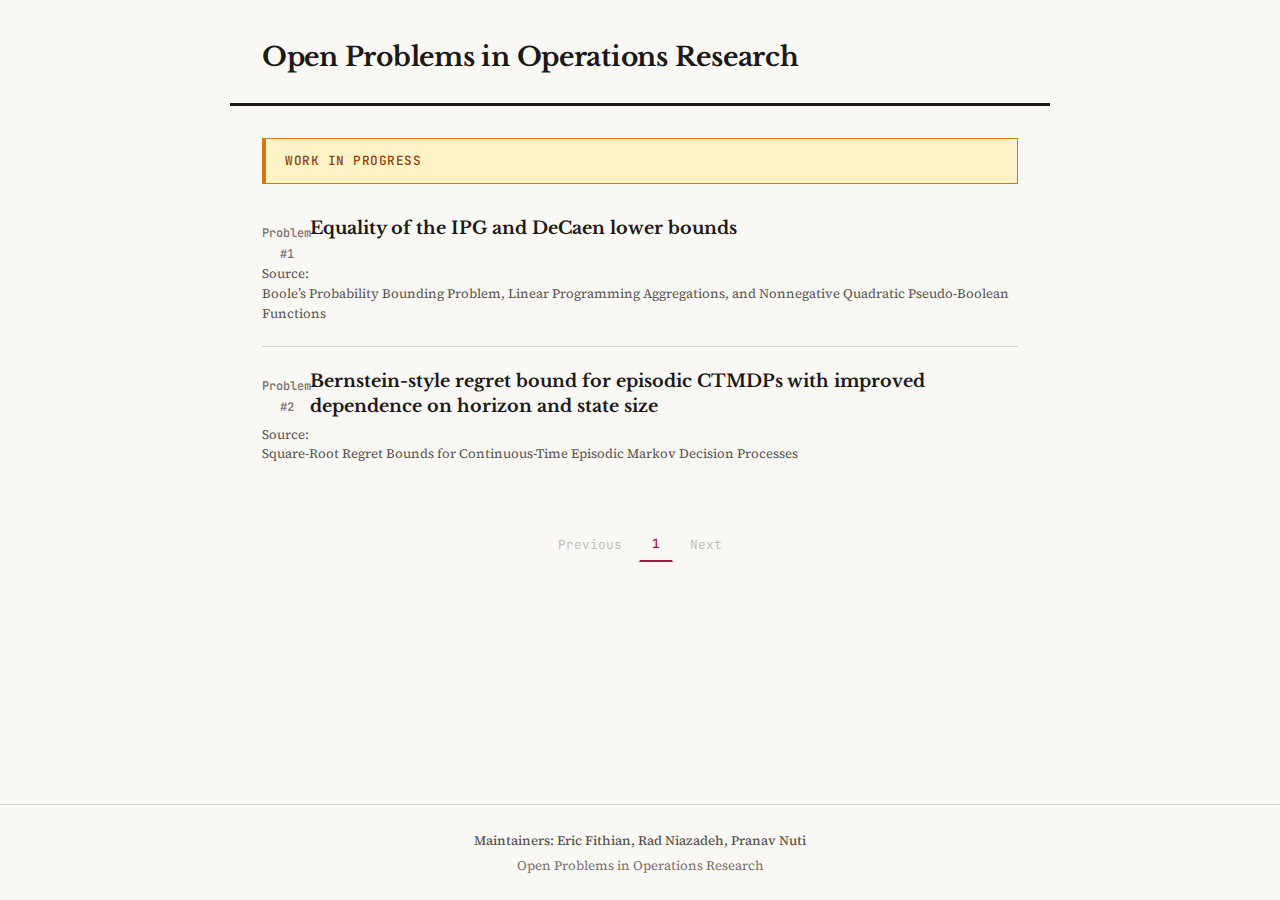
<file: index.html>
<!DOCTYPE html>
<html lang="en">
<head>
  <meta charset="UTF-8">
  <meta name="viewport" content="width=device-width, initial-scale=1.0">
  <title>Open Problems in Operations Research</title>
  <link rel="stylesheet" href="css/style.css">
</head>
<body>
  <header class="site-header">
    <h1 class="site-title"><a href="index.html">Open Problems in Operations Research</a></h1>
  </header>

  <main>
    <div class="wip-warning" role="alert" style="background-color: #fef08a; border: 2px solid #f59e0b; color: #92400e; padding: 1rem 1.5rem; border-radius: 8px;">
      Work in Progress
    </div>
    <ul class="problem-list" id="problem-list">
      <!-- Populated by JavaScript -->
    </ul>

    <nav class="pagination" id="pagination" aria-label="Problem list pagination">
      <!-- Populated by JavaScript -->
    </nav>
  </main>

  <footer class="site-footer">
    <div class="footer-content">
      <div class="footer-maintainers">Maintainers: Eric Fithian, Rad Niazadeh, Pranav Nuti</div>
      <div>Open Problems in Operations Research</div>
    </div>
  </footer>

  <script>
    const PROBLEMS_PER_PAGE = 10;
    let PROBLEMS_DATA = [];
    let totalPages = 1;

    function getCurrentPage() {
      const params = new URLSearchParams(window.location.search);
      const page = parseInt(params.get('page') || '1', 10);
      return Math.min(Math.max(1, page), totalPages);
    }

    function renderProblems() {
      const currentPage = getCurrentPage();
      const start = (currentPage - 1) * PROBLEMS_PER_PAGE;
      const end = Math.min(start + PROBLEMS_PER_PAGE, PROBLEMS_DATA.length);
      const pageProblems = PROBLEMS_DATA.slice(start, end);

      const listEl = document.getElementById('problem-list');
      listEl.innerHTML = pageProblems.map((p, idx) => `
        <li class="problem-card">
          <a href="problem.html?id=${encodeURIComponent(p.problem_id)}" class="problem-card-link">
            <div class="problem-card-id">Problem #${(currentPage - 1) * PROBLEMS_PER_PAGE + idx + 1}</div>
            <h2 class="problem-card-title">${escapeHtml(p.title)}</h2>
            <div class="problem-card-meta">
              <span>Source: ${formatSourcePaper(p)}</span>
            </div>
          </a>
        </li>
      `).join('');

      renderPagination(currentPage);
    }

    function renderPagination(currentPage) {
      const navEl = document.getElementById('pagination');
      let html = '';

      html += `<a href="?page=${currentPage - 1}" class="${currentPage === 1 ? 'disabled' : ''}" ${currentPage === 1 ? 'aria-disabled="true"' : ''}>Previous</a>`;

      for (let i = 1; i <= totalPages; i++) {
        const activeClass = i === currentPage ? 'current' : '';
        html += `<a href="?page=${i}" class="${activeClass}">${i}</a>`;
      }

      html += `<a href="?page=${currentPage + 1}" class="${currentPage === totalPages ? 'disabled' : ''}" ${currentPage === totalPages ? 'aria-disabled="true"' : ''}>Next</a>`;

      navEl.innerHTML = html;
    }

    function escapeHtml(text) {
      const div = document.createElement('div');
      div.textContent = String(text ?? "");
      return div.innerHTML;
    }

    function formatSourcePaper(p) {
      const title = escapeHtml(p.source_paper_title || p.source_paper || p.paper_id || "");
      const url = p.source_paper_url || "";
      if (url) {
        return `<a href="${escapeHtml(url)}" target="_blank" rel="noopener">${title}</a>`;
      }
      return title;
    }

    async function loadProblems() {
      const response = await fetch("data/llm_math_export/index.json");
      if (!response.ok) {
        throw new Error(`Failed to load export index: ${response.status}`);
      }
      const payload = await response.json();
      if (!payload || !Array.isArray(payload.problems)) {
        throw new Error("Invalid export index payload.");
      }
      PROBLEMS_DATA = payload.problems;
      totalPages = Math.max(1, Math.ceil(PROBLEMS_DATA.length / PROBLEMS_PER_PAGE));
    }

    async function boot() {
      try {
        await loadProblems();
        renderProblems();
      } catch (err) {
        const listEl = document.getElementById('problem-list');
        listEl.innerHTML = `<li class="problem-card"><div class="problem-card-title">No synced problems found.</div><div class="problem-card-meta">${escapeHtml(err.message)}</div></li>`;
        document.getElementById('pagination').innerHTML = "";
      }
    }

    boot();
  </script>
</body>
</html>
</file>
<file: css/style.css>
@import url('https://fonts.googleapis.com/css2?family=Libre+Baskerville:ital,wght@0,400;0,700;1,400&family=Source+Serif+4:ital,opsz,wght@0,8..60,400;0,8..60,500;0,8..60,600;1,8..60,400&family=JetBrains+Mono:wght@400;500&display=swap');

:root {
  --color-bg: #faf8f5;
  --color-surface: #faf8f5;
  --color-text: #1c1917;
  --color-text-secondary: #57534e;
  --color-text-muted: #78716c;
  --color-accent: #9f1239;
  --color-accent-hover: #881337;
  --color-accent-light: #fdf2f8;
  --color-rule: #d6d3d1;
  --color-rule-heavy: #a8a29e;
  --font-display: 'Libre Baskerville', Georgia, serif;
  --font-body: 'Source Serif 4', 'Charter', Georgia, serif;
  --font-mono: 'JetBrains Mono', 'Consolas', monospace;
  --content-width: 820px;
}

* {
  box-sizing: border-box;
}

body {
  margin: 0;
  padding: 0;
  font-family: var(--font-body);
  font-size: 17px;
  color: var(--color-text);
  background: var(--color-bg);
  line-height: 1.7;
  min-height: 100vh;
  display: flex;
  flex-direction: column;
  -webkit-font-smoothing: antialiased;
}

a {
  color: var(--color-accent);
  text-decoration-thickness: 1px;
  text-underline-offset: 2px;
}
a:hover {
  color: var(--color-accent-hover);
}

.site-header {
  padding: 2.5rem 2rem 1.8rem;
  max-width: var(--content-width);
  margin: 0 auto;
  width: 100%;
  border-bottom: 3px solid var(--color-text);
}

.site-title {
  font-family: var(--font-display);
  font-size: 1.65rem;
  font-weight: 700;
  margin: 0;
  color: var(--color-text);
  letter-spacing: -0.01em;
  line-height: 1.3;
}

.site-title a {
  color: inherit;
  text-decoration: none;
}
.site-title a:hover {
  color: var(--color-accent);
}

main {
  flex: 1;
  max-width: var(--content-width);
  margin: 0 auto;
  padding: 2rem 2rem 3rem;
  width: 100%;
}

/* Banners */
.wip-warning {
  font-family: var(--font-mono);
  font-size: 0.8rem;
  font-weight: 500;
  letter-spacing: 0.04em;
  text-transform: uppercase;
  color: #92400e !important;
  background: #fef3c7 !important;
  border: 1px solid #d97706 !important;
  border-left: 4px solid #d97706 !important;
  border-radius: 0 !important;
  padding: 0.7rem 1.2rem !important;
  margin-bottom: 2rem;
}

.unverified-banner {
  font-size: 0.9rem;
  color: #1e3a5f;
  background: #eff6ff;
  border: 1px solid #93c5fd;
  border-left: 4px solid #3b82f6;
  padding: 0.8rem 1.2rem;
  margin-bottom: 2rem;
  line-height: 1.6;
}
.unverified-banner strong {
  font-weight: 600;
}
.unverified-banner a {
  color: #1d4ed8;
  font-weight: 600;
}

/* Problem list (home page) */
.problem-list {
  list-style: none;
  padding: 0;
  margin: 0;
}

.problem-card {
  padding: 1.4rem 0;
  border-bottom: 1px solid var(--color-rule);
}
.problem-card:first-child {
  padding-top: 0;
}
.problem-card:last-child {
  border-bottom: none;
}

.problem-card-link {
  text-decoration: none;
  color: var(--color-text);
  display: flex;
  align-items: flex-start;
  gap: 1rem;
  width: 100%;
}

.problem-card-link:hover .problem-card-title {
  color: var(--color-accent);
}

.problem-card-id {
  font-family: var(--font-mono);
  font-size: 0.75rem;
  font-weight: 500;
  color: var(--color-text-muted);
  flex-shrink: 0;
  width: 2rem;
  text-align: right;
  padding-top: 0.45rem;
}

.problem-card-body {
  flex: 1;
  min-width: 0;
}

.problem-card-title {
  font-family: var(--font-display);
  font-size: 1.1rem;
  font-weight: 700;
  margin: 0 0 0.4rem;
  line-height: 1.4;
  transition: color 0.15s;
}

.problem-card-meta {
  font-size: 0.82rem;
  color: var(--color-text-muted);
  line-height: 1.5;
}
.problem-card-meta span {
  display: inline;
}
.problem-card-meta span + span::before {
  content: " · ";
  color: var(--color-rule-heavy);
}
.problem-card-meta a {
  color: var(--color-text-secondary);
  text-decoration: none;
}
.problem-card-meta a:hover {
  color: var(--color-accent);
  text-decoration: underline;
}

/* Pagination */
.pagination {
  display: flex;
  justify-content: center;
  align-items: center;
  gap: 0.25rem;
  margin: 2.5rem 0 1rem;
  flex-wrap: wrap;
}

.pagination a,
.pagination span {
  font-family: var(--font-mono);
  font-size: 0.8rem;
  padding: 0.35rem 0.75rem;
  text-decoration: none;
  color: var(--color-text-secondary);
  border: 1px solid transparent;
}
.pagination a:hover {
  color: var(--color-accent);
  border-color: var(--color-rule);
}
.pagination .current {
  color: var(--color-accent);
  font-weight: 500;
  border-bottom: 2px solid var(--color-accent);
}
.pagination .disabled {
  opacity: 0.35;
  cursor: default;
  pointer-events: none;
}

/* Problem detail page */
.back-link {
  display: inline-block;
  font-family: var(--font-mono);
  font-size: 0.78rem;
  letter-spacing: 0.02em;
  color: var(--color-text-muted);
  text-decoration: none;
  margin-bottom: 2rem;
}
.back-link:hover {
  color: var(--color-accent);
}

.problem-header {
  margin-bottom: 2.5rem;
  padding-bottom: 1.5rem;
  border-bottom: 1px solid var(--color-rule);
}

.problem-id {
  font-family: var(--font-mono);
  font-size: 0.75rem;
  font-weight: 500;
  color: var(--color-text-muted);
  letter-spacing: 0.03em;
  margin-bottom: 0.5rem;
}

.problem-title {
  font-family: var(--font-display);
  font-size: 1.55rem;
  font-weight: 700;
  line-height: 1.35;
  margin: 0 0 1.2rem;
}

.problem-meta-grid {
  display: grid;
  grid-template-columns: repeat(auto-fill, minmax(220px, 1fr));
  gap: 1rem 2rem;
  font-size: 0.88rem;
}

.problem-meta-item {
  display: flex;
  flex-direction: column;
}

.problem-meta-label {
  font-family: var(--font-mono);
  font-size: 0.68rem;
  font-weight: 500;
  color: var(--color-text-muted);
  text-transform: uppercase;
  letter-spacing: 0.06em;
  margin-bottom: 0.2rem;
}

.problem-meta-value {
  font-weight: 500;
  color: var(--color-text-secondary);
}

.author-list {
  display: flex;
  flex-wrap: wrap;
  gap: 0.3rem;
}

.author-chip {
  display: inline-block;
  padding: 0.05rem 0;
  font-weight: 500;
  color: var(--color-text-secondary);
}
.author-chip + .author-chip::before {
  content: ", ";
  color: var(--color-text-muted);
}

/* Sections */
.problem-section {
  margin: 2.5rem 0;
}

.problem-section h2 {
  font-family: var(--font-display);
  font-size: 1.1rem;
  font-weight: 700;
  color: var(--color-text);
  margin: 0 0 1rem;
  padding-bottom: 0.5rem;
  border-bottom: 2px solid var(--color-accent);
  display: inline-block;
}

.problem-section p {
  margin: 0 0 1rem;
}

/* Buttons */
.copy-bibtex-btn,
.inline-action-btn {
  font-family: var(--font-mono);
  font-size: 0.76rem;
  margin: 0 0 1rem;
  padding: 0.35rem 0.65rem;
  border: 1px solid var(--color-rule);
  background: transparent;
  color: var(--color-text-secondary);
  cursor: pointer;
  letter-spacing: 0.01em;
}
.copy-bibtex-btn:hover,
.inline-action-btn:hover {
  border-color: var(--color-accent);
  color: var(--color-accent);
}

.source-actions {
  display: flex;
  flex-wrap: wrap;
  gap: 0.5rem;
  margin-bottom: 0.75rem;
}

.raw-source-block {
  margin: 0 0 1rem;
  padding: 1rem;
  border: 1px solid var(--color-rule);
  background: #f5f0eb;
  white-space: pre-wrap;
  overflow-x: auto;
  font-family: var(--font-mono);
  font-size: 0.82rem;
  line-height: 1.6;
}

#problem-latex {
  overflow-x: auto;
  overflow-y: visible;
  width: 100%;
  padding: 0.5rem 0;
  white-space: pre-wrap;
}

#problem-latex .katex-display {
  margin: 1rem 0;
  overflow: visible;
  display: block;
}

.problem-section ul {
  margin: 0.5rem 0 1rem;
  padding-left: 1.5rem;
}

/* Literature review cards */
.lit-source-card {
  padding: 1.2rem 0;
  border-bottom: 1px solid var(--color-rule);
}
.lit-source-card:last-child {
  border-bottom: none;
}

/* Footer */
.site-footer {
  border-top: 1px solid var(--color-rule);
  padding: 1.5rem 2rem;
  margin-top: auto;
}

.footer-content {
  max-width: var(--content-width);
  margin: 0 auto;
  font-size: 0.82rem;
  color: var(--color-text-muted);
  text-align: center;
}

.footer-maintainers {
  font-weight: 500;
  color: var(--color-text-secondary);
  margin-bottom: 0.15rem;
}

/* MathJax */
.katex {
  font-size: 1.05em;
}

@media (max-width: 640px) {
  .site-header {
    padding: 1.8rem 1.2rem 1.2rem;
  }
  .site-title {
    font-size: 1.3rem;
  }
  main {
    padding: 1.5rem 1.2rem 2rem;
  }
  .problem-card-link {
    gap: 0.6rem;
  }
  .problem-title {
    font-size: 1.3rem;
  }
  .problem-meta-grid {
    grid-template-columns: 1fr;
  }
}
</file>
